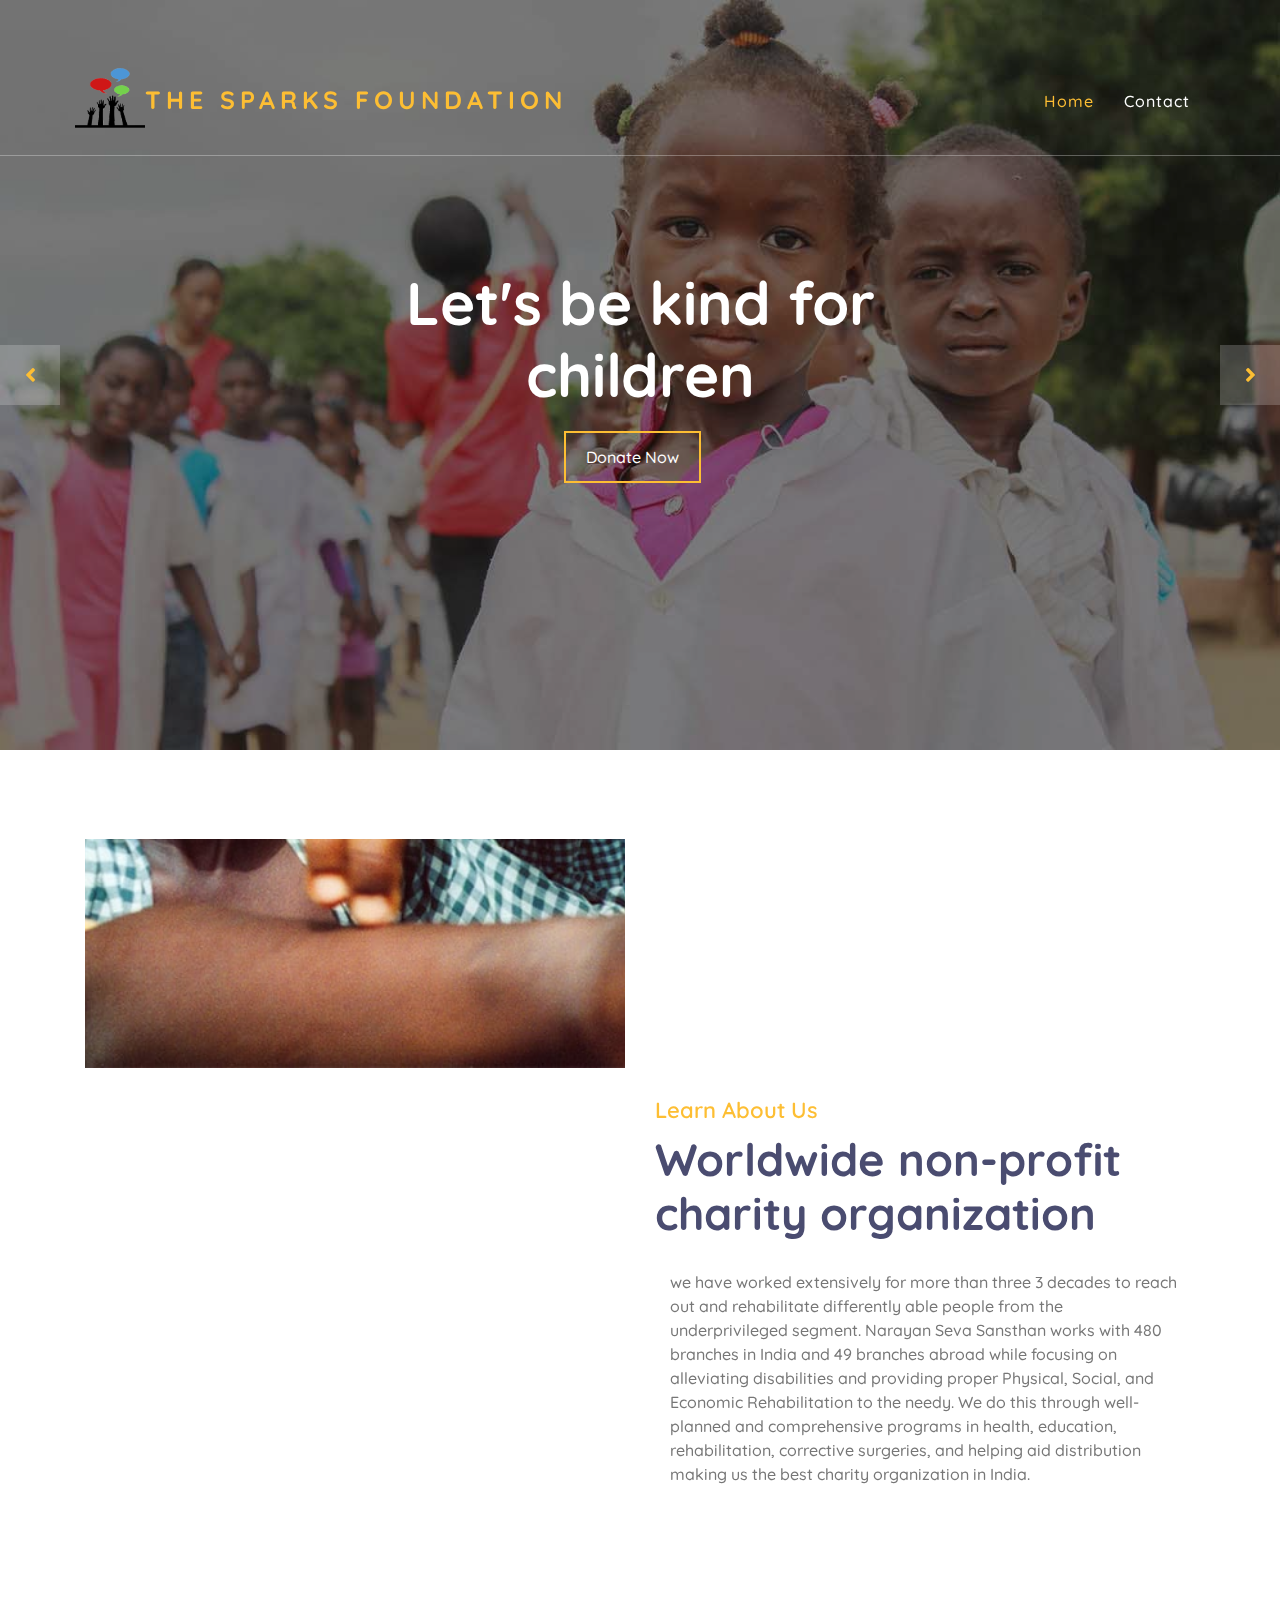
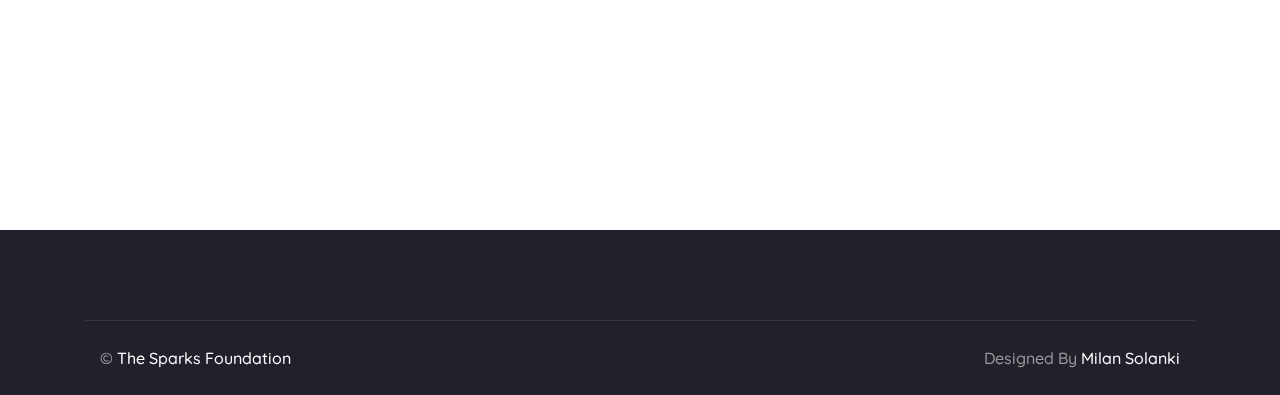
<file: sparks1/index.html>
<!DOCTYPE html>
<html lang="en">
    <head>
        <meta charset="utf-8">
        <title>The Sparks Foundation </title>
        <meta content="width=device-width, initial-scale=1.0" name="viewport">
        <meta content="Free Website Template" name="keywords">
        <meta content="Free Website Template" name="description">
        <link href="img/favicon.ico" rel="icon">
        <link href="https://fonts.googleapis.com/css2?family=Quicksand:wght@300;400;500;600;700&display=swap" rel="stylesheet">
        <link href="https://stackpath.bootstrapcdn.com/bootstrap/4.4.1/css/bootstrap.min.css" rel="stylesheet">
        <link href="https://cdnjs.cloudflare.com/ajax/libs/font-awesome/5.10.0/css/all.min.css" rel="stylesheet">
        <link href="lib/flaticon/font/flaticon.css" rel="stylesheet">
        <link href="lib/animate/animate.min.css" rel="stylesheet">
        <link href="lib/owlcarousel/assets/owl.carousel.min.css" rel="stylesheet">
        <link href="css/style.css" rel="stylesheet">
    </head>

    <body>
        <div class="navbar navbar-expand-lg bg-dark navbar-dark">
            <div class="container-fluid">
                <img src="img/download.png" alt="">
                <a href="index.html" class="navbar-brand">The Sparks Foundation</a>
                <button type="button" class="navbar-toggler" data-toggle="collapse" data-target="#navbarCollapse">
                    <span class="navbar-toggler-icon"></span>
                </button>

                <div class="collapse navbar-collapse justify-content-between" id="navbarCollapse">
                    <div class="navbar-nav ml-auto">
                        <a href="index.html" class="nav-item nav-link active">Home</a>
                        <a href="contact.html" class="nav-item nav-link">Contact</a>
                        
                            </div>
                        </div>
                    </div>
                </div>
            </div>
        </div>
        <div class="carousel">
            <div class="container-fluid">
                <div class="owl-carousel">
                    <div class="carousel-item">
                        <div class="carousel-img">
                            <img src="img/carousel-1.jpg" alt="Image">
                        </div>
                        <div class="carousel-text">
                            <h1>Let's be kind for children</h1>
                            <div class="carousel-btn">
                                <a class="btn btn-custom" href="donate.html">Donate Now</a>
                            </div>
                        </div>
                    </div>
                    <div class="carousel-item">
                        <div class="carousel-img">
                            <img src="img/carousel-2.jpg" alt="Image">
                        </div>
                        <div class="carousel-text">
                            <h1>Get Involved with helping hand</h1>
                            <div class="carousel-btn">
                                <a class="btn btn-custom" href="donate.html">Donate Now</a>
                            </div>
                        </div>
                    </div>
                    <div class="carousel-item">
                        <div class="carousel-img">
                            <img src="img/carousel-3.jpg" alt="Image">
                        </div>
                        <div class="carousel-text">
                            <h1>Bringing smiles to millions</h1>
                            <div class="carousel-btn">
                                <a class="btn btn-custom" href="donate.html">Donate Now</a>
                            </div>
                        </div>
                    </div>
                </div>
            </div>
        </div>
        <div class="about">
            <div class="container">
                <div class="row align-items-center">
                    <div class="col-lg-6">
                        <div class="about-img" data-parallax="scroll" data-image-src="img/about.jpg"></div>
                    </div>
                    <div class="col-lg-6">
                        <div class="section-header">
                            <p>Learn About Us</p>
                            <h2>Worldwide non-profit charity organization</h2>
                        </div>
                            <div class="tab-content">
                                <div id="tab-content-1" class="container tab-pane active">
                                    we have worked extensively for more than three 3 decades to reach out and rehabilitate differently able people from the underprivileged segment. Narayan Seva Sansthan works with 480 branches in India and 49 branches abroad while focusing on alleviating disabilities and providing proper Physical, Social, and Economic Rehabilitation to the needy. We do this through well-planned and comprehensive programs in health, education, rehabilitation, corrective surgeries, and helping aid distribution making us the best charity organization in India.
                                </div>
                                
                            </div>
                        </div>
                    </div>
                </div>
            </div>
        </div>
        <div class="footer">
            <div class="container">
                <div class="row">
                    <div class="container copyright">
                        <div class="row">
                            <div class="col-md-6">
                                <p>&copy; <a href="#">The Sparks Foundation</a></p>
                            </div>
                            <div class="col-md-6">
                                <p>Designed By <a href="https://htmlcodex.com">Milan Solanki</a></p>
                            </div>
                        </div>
                    </div>
                </div>
        
        <a href="#" class="back-to-top"><i class="fa fa-chevron-up"></i></a>
        
        <div id="loader" class="show">
            <div class="loader"></div>
        </div>
        <script src="https://code.jquery.com/jquery-3.4.1.min.js"></script>
        <script src="https://stackpath.bootstrapcdn.com/bootstrap/4.4.1/js/bootstrap.bundle.min.js"></script>
        <script src="lib/easing/easing.min.js"></script>
        <script src="lib/owlcarousel/owl.carousel.min.js"></script>
        <script src="lib/waypoints/waypoints.min.js"></script>
        <script src="lib/counterup/counterup.min.js"></script>
        <script src="lib/parallax/parallax.min.js"></script>
       <script src="mail/jqBootstrapValidation.min.js"></script>
        <script src="mail/contact.js"></script>
        <script src="js/main.js"></script>
    </body>
</html>
</file>
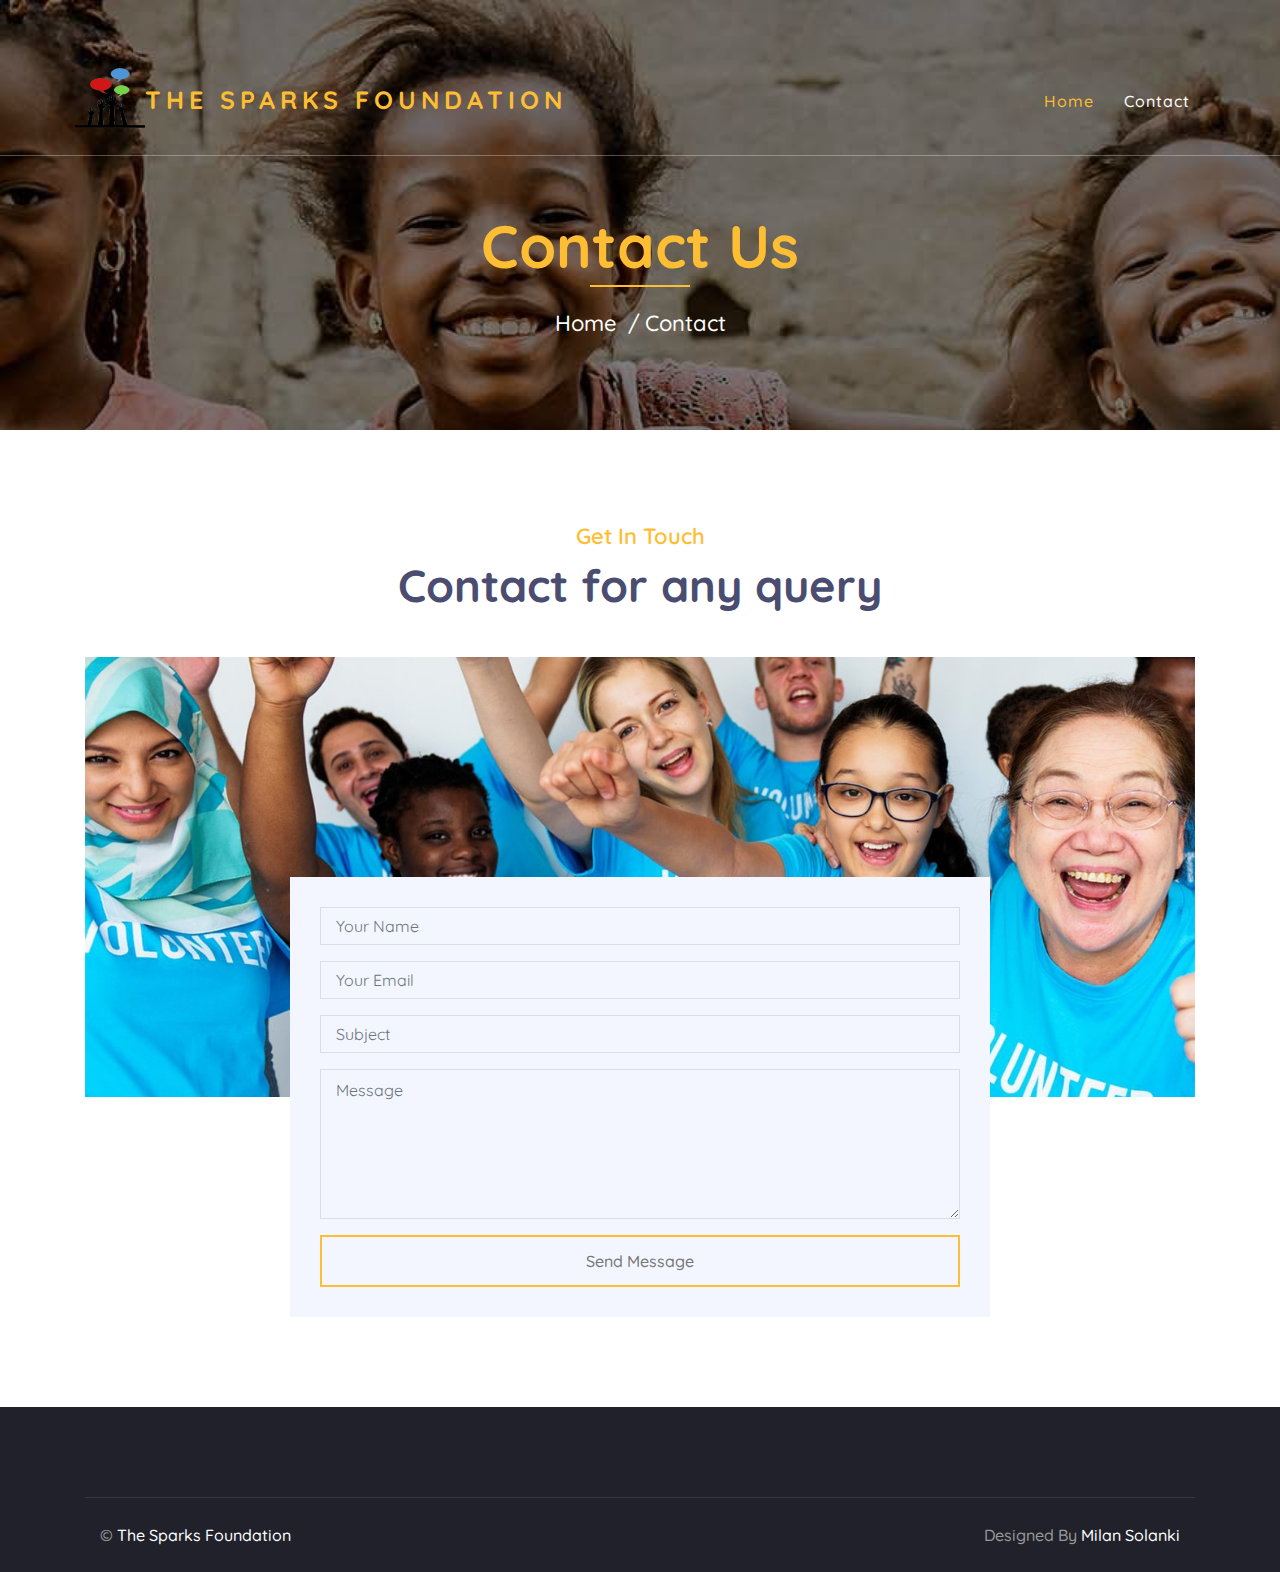
<file: sparks1/contact.html>
<!DOCTYPE html>
<html lang="en">
    <head>
        <meta charset="utf-8">
        <title>The Sparks Foundation </title>
        <meta content="width=device-width, initial-scale=1.0" name="viewport">
        <meta content="Free Website Template" name="keywords">
        <meta content="Free Website Template" name="description">
        <link href="img/favicon.ico" rel="icon">
        <link href="https://fonts.googleapis.com/css2?family=Quicksand:wght@300;400;500;600;700&display=swap" rel="stylesheet">
        <link href="https://stackpath.bootstrapcdn.com/bootstrap/4.4.1/css/bootstrap.min.css" rel="stylesheet">
        <link href="https://cdnjs.cloudflare.com/ajax/libs/font-awesome/5.10.0/css/all.min.css" rel="stylesheet">
        <link href="lib/flaticon/font/flaticon.css" rel="stylesheet">
        <link href="lib/animate/animate.min.css" rel="stylesheet">
        <link href="lib/owlcarousel/assets/owl.carousel.min.css" rel="stylesheet">
        <link href="css/style.css" rel="stylesheet">
    </head>
    <body>
        <div class="navbar navbar-expand-lg bg-dark navbar-dark">
            <div class="container-fluid">
                <img src="img/download.png" alt="">
                <a href="index.html" class="navbar-brand">The Sparks Foundation</a>
                <button type="button" class="navbar-toggler" data-toggle="collapse" data-target="#navbarCollapse">
                    <span class="navbar-toggler-icon"></span>
                </button>
                <div class="collapse navbar-collapse justify-content-between" id="navbarCollapse">
                    <div class="navbar-nav ml-auto">
                        <a href="index.html" class="nav-item nav-link active">Home</a>
                        <a href="contact.html" class="nav-item nav-link">Contact</a>
                        
                            </div>
                        </div>
                    </div>
                </div>
            </div>
        </div>
        <div class="page-header">
            <div class="container">
                <div class="row">
                    <div class="col-12">
                        <h2>Contact Us</h2>
                    </div>
                    <div class="col-12">
                        <a href="">Home</a>
                        <a href="">Contact</a>
                    </div>
                </div>
            </div>
        </div>
        <div class="contact">
            <div class="container">
                <div class="section-header text-center">
                    <p>Get In Touch</p>
                    <h2>Contact for any query</h2>
                </div>
                <div class="contact-img">
                    <img src="img/contact.jpg" alt="Image">
                </div>
                <div class="contact-form">
                        <div id="success"></div>
                        <form name="sentMessage" id="contactForm" novalidate="novalidate">
                            <div class="control-group">
                                <input type="text" class="form-control" id="name" placeholder="Your Name" required="required" data-validation-required-message="Please enter your name" />
                                <p class="help-block text-danger"></p>
                            </div>
                            <div class="control-group">
                                <input type="email" class="form-control" id="email" placeholder="Your Email" required="required" data-validation-required-message="Please enter your email" />
                                <p class="help-block text-danger"></p>
                            </div>
                            <div class="control-group">
                                <input type="text" class="form-control" id="subject" placeholder="Subject" required="required" data-validation-required-message="Please enter a subject" />
                                <p class="help-block text-danger"></p>
                            </div>
                            <div class="control-group">
                                <textarea class="form-control" id="message" placeholder="Message" required="required" data-validation-required-message="Please enter your message"></textarea>
                                <p class="help-block text-danger"></p>
                            </div>
                            <div>
                                <button class="btn btn-custom" type="submit" id="sendMessageButton">Send Message</button>
                            </div>
                        </form>
                    </div>
            </div>
        </div>
        <div class="footer">
            <div class="container">
                <div class="row">
                    <div class="container copyright">
                        <div class="row">
                            <div class="col-md-6">
                                <p>&copy; <a href="#">The Sparks Foundation</a></p>
                            </div>
                            <div class="col-md-6">
                                <p>Designed By <a href="https://htmlcodex.com">Milan Solanki</a></p>
                            </div>
                        </div>
                    </div>
                </div>
        <a href="#" class="back-to-top"><i class="fa fa-chevron-up"></i></a>
        <div id="loader" class="show">
            <div class="loader"></div>
        </div>
        <script src="https://code.jquery.com/jquery-3.4.1.min.js"></script>
        <script src="https://stackpath.bootstrapcdn.com/bootstrap/4.4.1/js/bootstrap.bundle.min.js"></script>
        <script src="lib/easing/easing.min.js"></script>
        <script src="lib/owlcarousel/owl.carousel.min.js"></script>
        <script src="lib/waypoints/waypoints.min.js"></script>
        <script src="lib/counterup/counterup.min.js"></script>
        <script src="lib/parallax/parallax.min.js"></script>
        <script src="mail/jqBootstrapValidation.min.js"></script>
        <script src="mail/contact.js"></script>
        <script src="js/main.js"></script>
    </body>
</html>
</file>
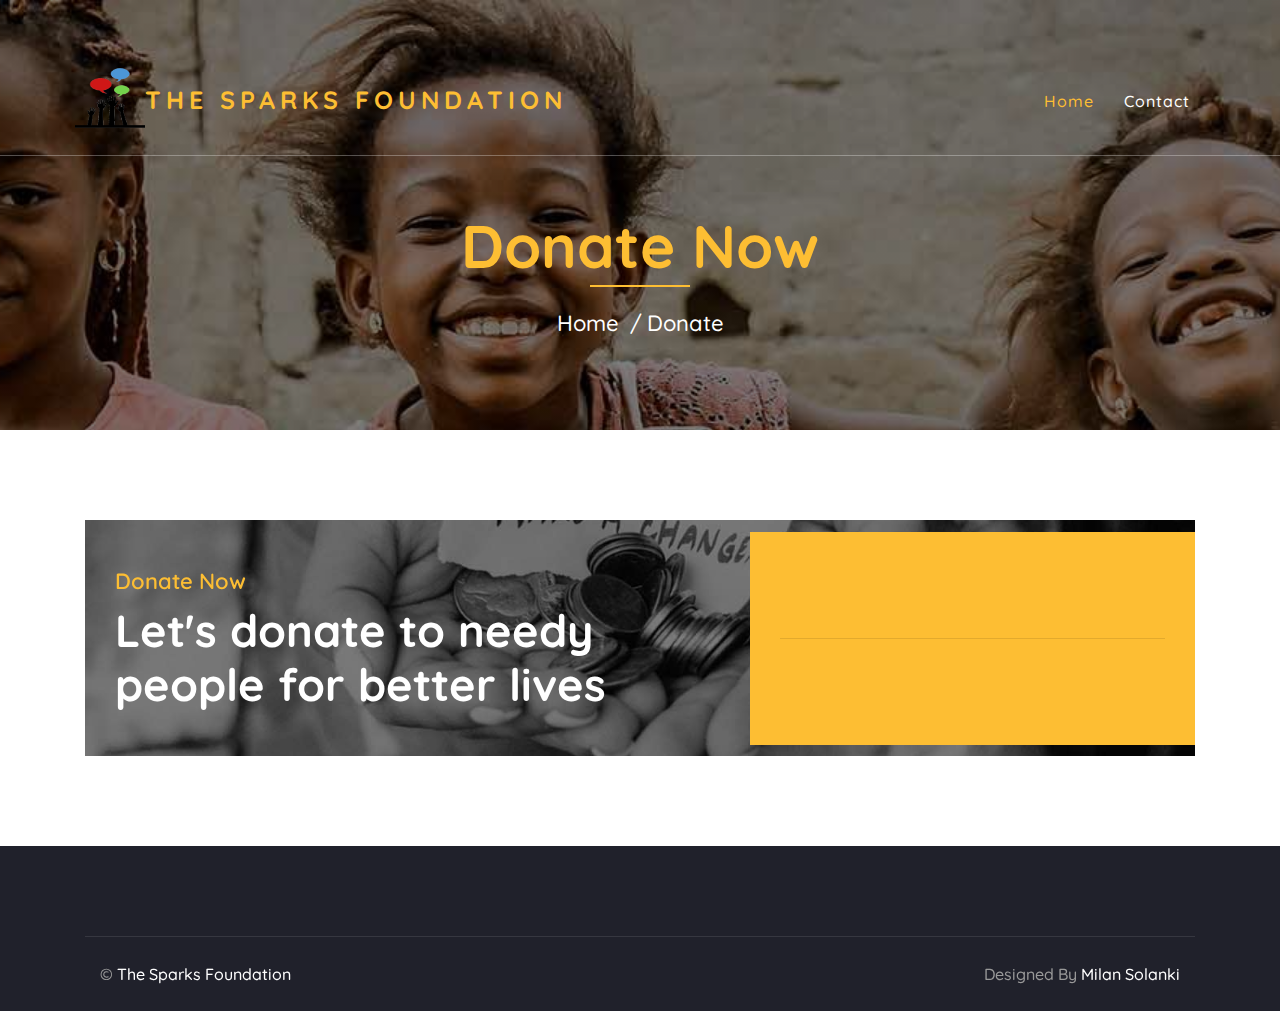
<file: sparks1/donate.html>
<!DOCTYPE html>
<html lang="en">
    <head>
        <meta charset="utf-8">
        <title>The Sparks Foundation </title>
        <meta content="width=device-width, initial-scale=1.0" name="viewport">
        <meta content="Free Website Template" name="keywords">
        <meta content="Free Website Template" name="description">
        <link href="img/favicon.ico" rel="icon">
        <link href="https://fonts.googleapis.com/css2?family=Quicksand:wght@300;400;500;600;700&display=swap" rel="stylesheet">
        <link href="https://stackpath.bootstrapcdn.com/bootstrap/4.4.1/css/bootstrap.min.css" rel="stylesheet">
        <link href="https://cdnjs.cloudflare.com/ajax/libs/font-awesome/5.10.0/css/all.min.css" rel="stylesheet">
        <link href="lib/flaticon/font/flaticon.css" rel="stylesheet">
        <link href="lib/animate/animate.min.css" rel="stylesheet">
        <link href="lib/owlcarousel/assets/owl.carousel.min.css" rel="stylesheet">
        <link href="css/style.css" rel="stylesheet">
    </head>

    <body>
        <div class="navbar navbar-expand-lg bg-dark navbar-dark">
            <div class="container-fluid">
                <img src="img/download.png" alt="">
                <a href="index.html" class="navbar-brand">The Sparks Foundation</a>
                <button type="button" class="navbar-toggler" data-toggle="collapse" data-target="#navbarCollapse">
                    <span class="navbar-toggler-icon"></span>
                </button>
                <div class="collapse navbar-collapse justify-content-between" id="navbarCollapse">
                    <div class="navbar-nav ml-auto">
                        <a href="index.html" class="nav-item nav-link active">Home</a>
                        <a href="contact.html" class="nav-item nav-link">Contact</a>
                            </div>
                        </div>
                    </div>
                </div>
            </div>
        </div>
        <div class="page-header">
            <div class="container">
                <div class="row">
                    <div class="col-12">
                        <h2>Donate Now</h2>
                    </div>
                    <div class="col-12">
                        <a href="">Home</a>
                        <a href="">Donate</a>
                    </div>
                </div>
            </div>
        </div>
        <div class="container">
            <div class="donate" data-parallax="scroll" data-image-src="img/donate.jpg">
                <div class="row align-items-center">
                    <div class="col-lg-7">
                        <div class="donate-content">
                            <div class="section-header">
                                <p>Donate Now</p>
                                <h2>Let's donate to needy people for better lives</h2>
                            </div>
                        </div>
                    </div>
                    <div class="col-lg-5">
                        <div class="donate-form">
                            <form>
                                <form><script src="https://checkout.razorpay.com/v1/payment-button.js" data-payment_button_id="pl_J9o2ubUJVkcxeI" async> </script> </form>        <hr />
                            </form>
                        </div>
                    </div>
                </div>
            </div>
        </div>
        <div class="footer">
            <div class="container">
                <div class="row">
                    <div class="container copyright">
                        <div class="row">
                            <div class="col-md-6">
                                <p>&copy; <a href="#">The Sparks Foundation</a></p>
                            </div>
                            <div class="col-md-6">
                                <p>Designed By <a href="https://htmlcodex.com">Milan Solanki</a></p>
                            </div>
                        </div>
                    </div>
                </div>
        <a href="#" class="back-to-top"><i class="fa fa-chevron-up"></i></a>
        <div id="loader" class="show">
            <div class="loader"></div>
        </div>
        <script src="https://code.jquery.com/jquery-3.4.1.min.js"></script>
        <script src="https://stackpath.bootstrapcdn.com/bootstrap/4.4.1/js/bootstrap.bundle.min.js"></script>
        <script src="lib/easing/easing.min.js"></script>
        <script src="lib/owlcarousel/owl.carousel.min.js"></script>
        <script src="lib/waypoints/waypoints.min.js"></script>
        <script src="lib/counterup/counterup.min.js"></script>
        <script src="lib/parallax/parallax.min.js"></script>
        <script src="mail/jqBootstrapValidation.min.js"></script>
        <script src="mail/contact.js"></script>
        <script src="js/main.js"></script>
    </body>
</html>
</file>
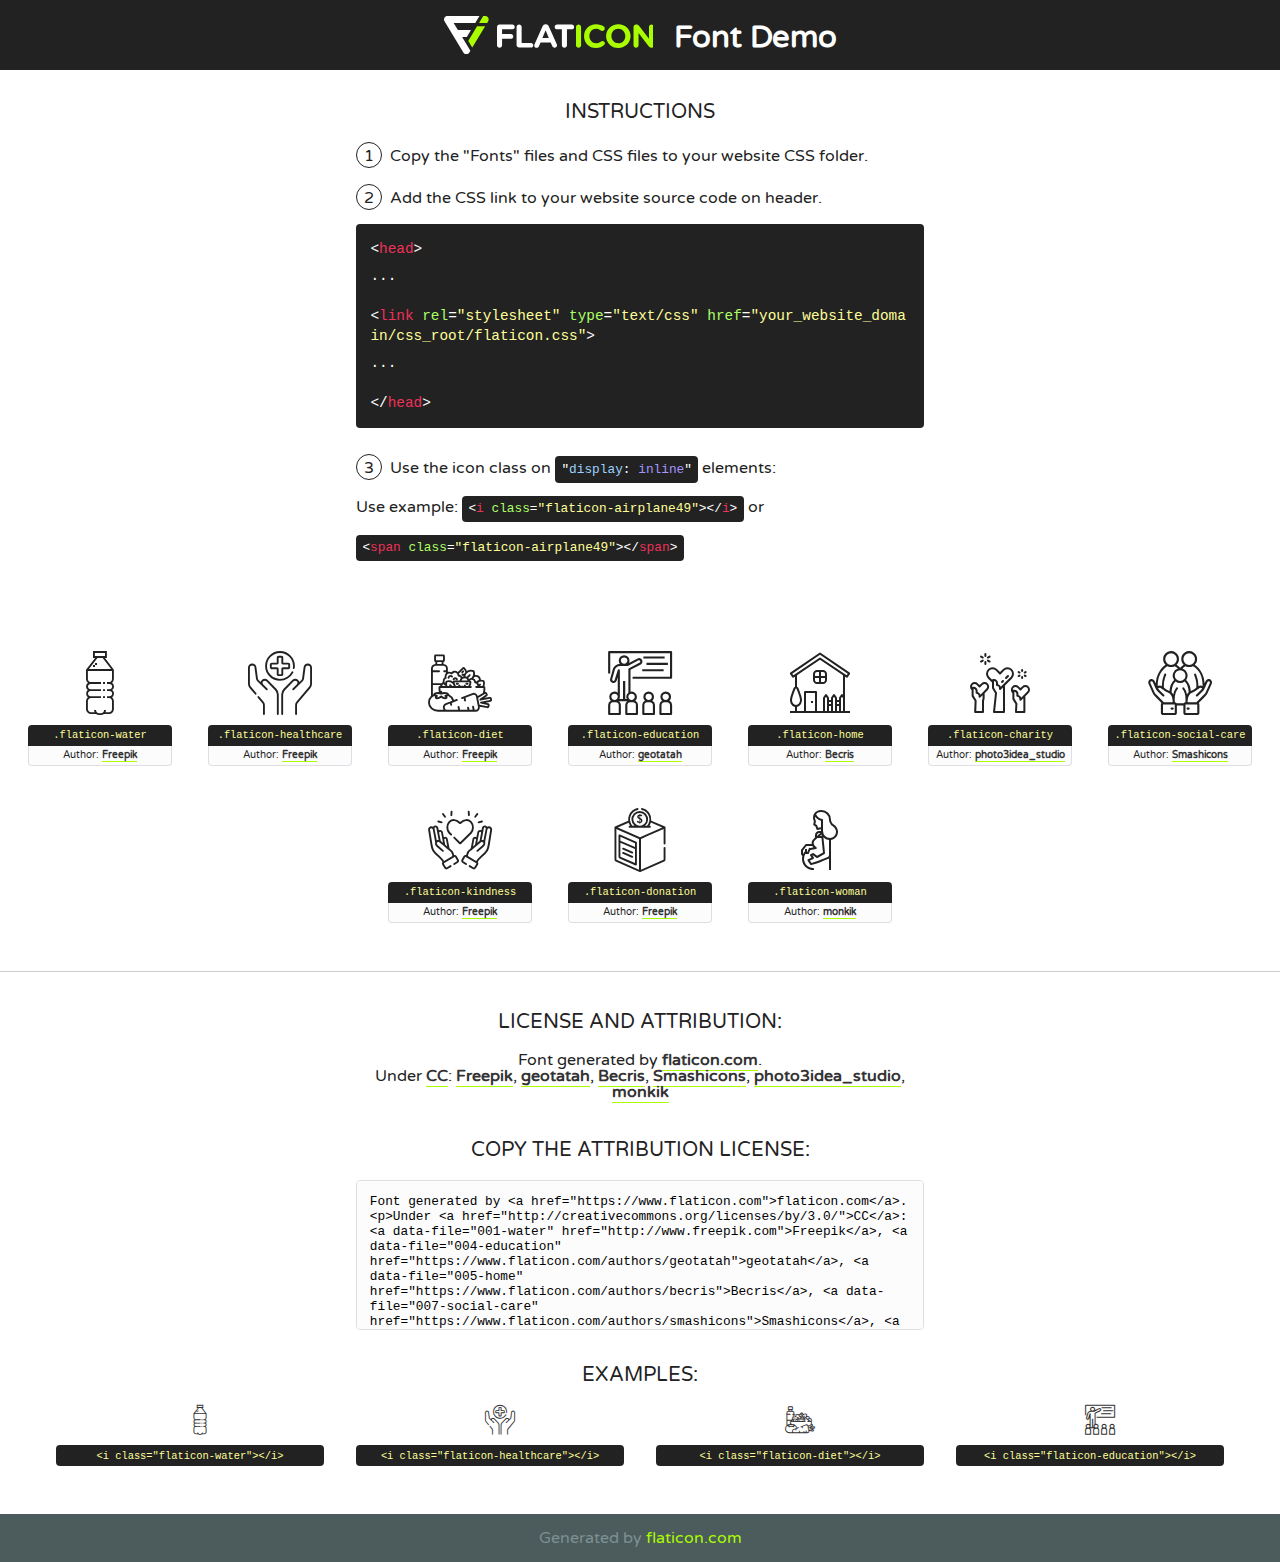
<file: sparks1/lib/flaticon/font/flaticon.html>
<!DOCTYPE html>
<!--
  Flaticon icon font: Flaticon
  Creation date: 30/09/2020 10:47
-->
<html>
<!DOCTYPE html>
<html>

<head>
    <title>Flaticon WebFont</title>
    <link href="http://fonts.googleapis.com/css?family=Varela+Round" rel="stylesheet" type="text/css" />
    <link rel="stylesheet" type="text/css" href="flaticon.css">
    <meta charset="UTF-8">
    <style>
    html, body, div, span, applet, object, iframe,
    h1, h2, h3, h4, h5, h6, p, blockquote, pre,
    a, abbr, acronym, address, big, cite, code,
    del, dfn, em, img, ins, kbd, q, s, samp,
    small, strike, strong, sub, sup, tt, var,
    b, u, i, center,
    dl, dt, dd, ol, ul, li,
    fieldset, form, label, legend,
    table, caption, tbody, tfoot, thead, tr, th, td,
    article, aside, canvas, details, embed, 
    figure, figcaption, footer, header, hgroup, 
    menu, nav, output, ruby, section, summary,
    time, mark, audio, video {
        margin: 0;
        padding: 0;
        border: 0;
        font-size: 100%;
        font: inherit;
        vertical-align: baseline;
    }
    /* HTML5 display-role reset for older browsers */
    article, aside, details, figcaption, figure, 
    footer, header, hgroup, menu, nav, section {
        display: block;
    }
    body {
        line-height: 1;
    }
    ol, ul {
        list-style: none;
    }
    blockquote, q {
        quotes: none;
    }
    blockquote:before, blockquote:after,
    q:before, q:after {
        content: '';
        content: none;
    }
    table {
        border-collapse: collapse;
        border-spacing: 0;
    }
    body {
        font-family: 'Varela Round', Helvetica, Arial, sans-serif;
        font-size: 16px;
        color: #222;
    }
    a {
        color: #333;
        border-bottom: 1px solid #a9fd00;
        font-weight: bold;
        text-decoration: none;
    }
    * {
        -moz-box-sizing: border-box;
        -webkit-box-sizing: border-box;
        box-sizing: border-box;
        margin: 0;
        padding: 0;
    }
    [class^="flaticon-"]:before, [class*=" flaticon-"]:before, [class^="flaticon-"]:after, [class*=" flaticon-"]:after {
        font-family: Flaticon;
        font-size: 30px;
        font-style: normal;
        margin-left: 20px;
        color: #333;
    }
    .wrapper {
        max-width: 600px;
        margin: auto;
        padding: 0 1em;
    }
    .title {
        font-size: 1.25em;
        text-align: center;
        margin-bottom: 1em;
        text-transform: uppercase;
    }
    header {
        text-align: center;
        background-color: #222;
        color: #fff;
        padding: 1em;
    }
    header .logo {
        width: 210px;
        height: 38px;
        display: inline-block;
        vertical-align: middle;
        margin-right: 1em;
        border: none;
    }
    header strong {
        font-size: 1.95em;
        font-weight: bold;
        vertical-align: middle;
        margin-top: 5px;
        display: inline-block;
    }
    .demo {
        margin: 2em auto;
        line-height: 1.25em;
    }
    .demo ul li {
        margin-bottom: 1em;
    }
    .demo ul li .num {
        color: #222;
        border-radius: 20px;
        display: inline-block;
        width: 26px;
        padding: 3px;
        height: 26px;
        text-align: center;
        margin-right: 0.5em;
        border: 1px solid #222;
    }
    .demo ul li code {
        background-color: #222;
        border-radius: 4px;
        padding: 0.25em 0.5em;
        display: inline-block;
        color: #fff;
        font-family: Consolas,Monaco,Lucida Console,Liberation Mono,DejaVu Sans Mono,Bitstream Vera Sans Mono,Courier New, monospace;
        font-weight: lighter;
        margin-top: 1em;
        font-size: 0.8em;
        word-break: break-all;
    }
    .demo ul li code.big {
        padding: 1em;
        font-size: 0.9em;
    }
    .demo ul li code .red {
        color: #EF3159;
    }
    .demo ul li code .green {
        color: #ACFF65;
    }
    .demo ul li code .yellow {
        color: #FFFF99;
    }
    .demo ul li code .blue {
        color: #99D3FF;
    }
    .demo ul li code .purple {
        color: #A295FF;
    }
    .demo ul li code .dots {
        margin-top: 0.5em;
        display: block;
    }
    #glyphs {
        border-bottom: 1px solid #ccc;
        padding: 2em 0;
        text-align: center;
    }
    .glyph {
        display: inline-block;
        width: 9em;
        margin: 1em;
        text-align: center;
        vertical-align: top;
        background: #FFF;
    }
    .glyph .glyph-icon {
        padding: 10px;
        display: block;
        font-family:"Flaticon";
        font-size: 64px;
        line-height: 1;
    }
    .glyph .glyph-icon:before {
        font-size: 64px;
        color: #222;
        margin-left: 0;
    }
    .class-name {
        font-size: 0.65em;
        background-color: #222;
        color: #fff;
        border-radius: 4px 4px 0 0;
        padding: 0.5em;
        color: #FFFF99;
        font-family: Consolas,Monaco,Lucida Console,Liberation Mono,DejaVu Sans Mono,Bitstream Vera Sans Mono,Courier New, monospace;
    }
    .author-name {
        font-size: 0.6em;
        background-color: #fcfcfd;
        border: 1px solid #DEDEE4;
        border-top: 0;
        border-radius: 0 0 4px 4px;
        padding: 0.5em;
    }
    .class-name:last-child {
        font-size: 10px;
        color:#888;
    }
    .class-name:last-child a {
        font-size: 10px;
        color:#555;
    }
    .class-name:last-child a:hover {
        color:#a9fd00;
    }
    .glyph > input {
        display: block;
        width: 100px;
        margin: 5px auto;
        text-align: center;
        font-size: 12px;
        cursor: text;
    }
    .glyph > input.icon-input {
        font-family:"Flaticon";
        font-size: 16px;
        margin-bottom: 10px;
    }
    .attribution .title {
        margin-top: 2em;
    }
    .attribution textarea {
        background-color: #fcfcfd;
        padding: 1em;
        border: none;
        box-shadow: none;
        border: 1px solid #DEDEE4;
        border-radius: 4px;
        resize: none;
        width: 100%;
        height: 150px;
        font-size: 0.8em;
        font-family: Consolas,Monaco,Lucida Console,Liberation Mono,DejaVu Sans Mono,Bitstream Vera Sans Mono,Courier New, monospace;
        -webkit-appearance: none;
    }
    .iconsuse {
        margin: 2em auto;
        text-align: center;
        max-width: 1200px;
    }
    .iconsuse:after {
        content: '';
        display: table;
        clear: both;
    }
    .iconsuse .image {
        float: left;
        width: 25%;
        padding: 0 1em;
    }
    .iconsuse .image p {
        margin-bottom: 1em;
    }
    .iconsuse .image span {
        display: block;
        font-size: 0.65em;
        background-color: #222;
        color: #fff;
        border-radius: 4px;
        padding: 0.5em;
        color: #FFFF99;
        margin-top: 1em;
        font-family: Consolas,Monaco,Lucida Console,Liberation Mono,DejaVu Sans Mono,Bitstream Vera Sans Mono,Courier New, monospace;
    }
    #footer {
        text-align: center;
        background-color: #4C5B5C;
        color: #7c9192;
        padding: 1em;
    }
    #footer a {
        border: none;
        color: #a9fd00;
        font-weight: normal;
    }
    @media (max-width: 960px) {
        .iconsuse .image {
            width: 50%;
        }
    }
    @media (max-width: 560px) {
        .iconsuse .image {
            width: 100%;
        }
    }
    </style>
</head>

<body class="characters-off">

    <header>
        <a href="https://www.flaticon.com" target="_blank" class="logo">
            <svg version="1.1" xmlns="http://www.w3.org/2000/svg" xmlns:xlink="http://www.w3.org/1999/xlink" xmlns:a="http://ns.adobe.com/AdobeSVGViewerExtensions/3.0/" viewBox="0 0 560.875 102.036" enable-background="new 0 0 560.875 102.036" xml:space="preserve">
                <defs>
                </defs>
                <g>
                    <g class="letters">
                        <path fill="#ffffff" d="M141.596,29.675c0-3.777,2.985-6.767,6.764-6.767h34.438c3.426,0,6.15,2.728,6.15,6.15
                        c0,3.43-2.724,6.149-6.15,6.149h-27.674v13.091h23.719c3.429,0,6.151,2.724,6.151,6.15c0,3.43-2.723,6.149-6.151,6.149h-23.719
                        v17.574c0,3.773-2.986,6.761-6.764,6.761c-3.779,0-6.764-2.989-6.764-6.761V29.675z"></path>
                        <path fill="#ffffff" d="M193.844,29.149c0-3.781,2.985-6.767,6.764-6.767c3.776,0,6.763,2.985,6.763,6.767v42.957h25.039
                        c3.426,0,6.149,2.726,6.149,6.153c0,3.425-2.723,6.15-6.149,6.15h-31.802c-3.779,0-6.764-2.986-6.764-6.768V29.149z"></path>
                        <path fill="#ffffff" d="M241.891,75.71l21.438-48.407c1.492-3.341,4.215-5.357,7.906-5.357h0.792
                        c3.686,0,6.323,2.017,7.815,5.357l21.439,48.407c0.436,0.967,0.701,1.845,0.701,2.723c0,3.602-2.809,6.501-6.414,6.501
                        c-3.161,0-5.269-1.845-6.499-4.655l-4.132-9.661h-27.059l-4.301,10.102c-1.144,2.631-3.426,4.214-6.237,4.214
                        c-3.517,0-6.24-2.81-6.24-6.325C241.1,77.64,241.451,76.677,241.891,75.71z M279.932,58.666l-8.521-20.297l-8.526,20.297H279.932
                        z"></path>
                        <path fill="#ffffff" d="M314.864,35.387H301.86c-3.429,0-6.239-2.813-6.239-6.238c0-3.429,2.811-6.24,6.239-6.24h39.533
                        c3.426,0,6.237,2.811,6.237,6.24c0,3.425-2.811,6.238-6.237,6.238h-13.001v42.785c0,3.773-2.99,6.761-6.764,6.761
                        c-3.779,0-6.764-2.989-6.764-6.761V35.387z"></path>
                        <path fill="#A9FD00" d="M352.615,29.149c0-3.781,2.985-6.767,6.767-6.767c3.774,0,6.761,2.985,6.761,6.767v49.024
                        c0,3.773-2.987,6.761-6.761,6.761c-3.781,0-6.767-2.989-6.767-6.761V29.149z"></path>
                        <path fill="#A9FD00" d="M374.132,53.836v-0.179c0-17.481,13.178-31.801,32.065-31.801c9.22,0,15.459,2.458,20.557,6.238
                        c1.402,1.054,2.637,2.985,2.637,5.357c0,3.692-2.985,6.59-6.681,6.59c-1.845,0-3.071-0.702-4.044-1.319
                        c-3.776-2.813-7.729-4.393-12.562-4.393c-10.364,0-17.831,8.611-17.831,19.154v0.173c0,10.542,7.291,19.329,17.831,19.329
                        c5.715,0,9.492-1.756,13.359-4.834c1.049-0.874,2.458-1.491,4.039-1.491c3.429,0,6.325,2.813,6.325,6.236
                        c0,2.106-1.056,3.78-2.282,4.834c-5.539,4.834-12.036,7.733-21.878,7.733C387.572,85.464,374.132,71.493,374.132,53.836z"></path>
                        <path fill="#A9FD00" d="M433.009,53.836v-0.179c0-17.481,13.79-31.801,32.766-31.801c18.981,0,32.592,14.143,32.592,31.628v0.173
                        c0,17.483-13.785,31.807-32.769,31.807C446.625,85.464,433.009,71.32,433.009,53.836z M484.224,53.836v-0.179
                        c0-10.539-7.725-19.326-18.626-19.326c-10.893,0-18.449,8.611-18.449,19.154v0.173c0,10.542,7.73,19.329,18.626,19.329
                        C476.676,72.986,484.224,64.378,484.224,53.836z"></path>
                        <path fill="#A9FD00" d="M506.233,29.321c0-3.774,2.99-6.763,6.767-6.763h1.401c3.252,0,5.183,1.583,7.029,3.953l26.093,34.265
                        V29.059c0-3.692,2.99-6.677,6.681-6.677c3.683,0,6.671,2.985,6.671,6.677v48.934c0,3.78-2.987,6.765-6.764,6.765h-0.436
                        c-3.257,0-5.188-1.581-7.034-3.953l-27.056-35.492v32.944c0,3.687-2.985,6.676-6.678,6.676c-3.683,0-6.673-2.989-6.673-6.676
                        V29.321z"></path>
                    </g>
                    <g class="insignia">
                        <path fill="#ffffff" d="M48.372,56.137h12.517l11.156-18.537H37.186L25.688,18.539h57.825L94.668,0H9.271
                        C5.925,0,2.842,1.801,1.198,4.716c-1.644,2.907-1.593,6.482,0.134,9.343l50.38,83.501c1.678,2.781,4.689,4.476,7.938,4.476
                        c3.246,0,6.257-1.695,7.935-4.476l2.898-4.804L48.372,56.137z"></path>
                        <g class="i">
                            <path fill="#A9FD00" d="M93.575,18.539h0.031v0.004l21.652,0.004l2.705-4.488c1.727-2.861,1.778-6.436,0.133-9.343
                            C116.454,1.801,113.371,0,110.026,0h-5.294L93.575,18.539z"></path>
                            <polygon fill="#A9FD00" points="88.291,27.356 64.725,66.486 75.519,84.404 109.942,27.356"></polygon>
                        </g>
                    </g>
                </g>
            </svg>
        </a>
        <strong>Font Demo</strong>
    </header>


    <section class="demo wrapper">

        <p class="title">Instructions</p>

        <ul>
            <li>
                <span class="num">1</span>Copy the "Fonts" files and CSS files to your website CSS folder.
            </li>
            <li>
                <span class="num">2</span>Add the CSS link to your website source code on header.
                <code class="big">
                    &lt;<span class="red">head</span>&gt;
                    <br/><span class="dots">...</span>
                    <br/>&lt;<span class="red">link</span> <span class="green">rel</span>=<span class="yellow">"stylesheet"</span> <span class="green">type</span>=<span class="yellow">"text/css"</span> <span class="green">href</span>=<span class="yellow">"your_website_domain/css_root/flaticon.css"</span>&gt;
                    <br/><span class="dots">...</span>
                    <br/>&lt;/<span class="red">head</span>&gt;
                </code>
            </li>

            <li>
                <p>
                    <span class="num">3</span>Use the icon class on <code>"<span class="blue">display</span>:<span class="purple"> inline</span>"</code> elements:
                    <br />
                    Use example: <code>&lt;<span class="red">i</span> <span class="green">class</span>=<span class="yellow">&quot;flaticon-airplane49&quot;</span>&gt;&lt;/<span class="red">i</span>&gt;</code> or <code>&lt;<span class="red">span</span> <span class="green">class</span>=<span class="yellow">&quot;flaticon-airplane49&quot;</span>&gt;&lt;/<span class="red">span</span>&gt;</code>
            </li>
        </ul>

    </section>




   <section id="glyphs">          
    
      
        <div class="glyph"><div class="glyph-icon flaticon-water"></div>
            <div class="class-name">.flaticon-water</div>
            <div class="author-name">Author: <a data-file="001-water" href="http://www.freepik.com">Freepik</a> </div> 
        </div>        
        
        <div class="glyph"><div class="glyph-icon flaticon-healthcare"></div>
            <div class="class-name">.flaticon-healthcare</div>
            <div class="author-name">Author: <a data-file="002-healthcare" href="http://www.freepik.com">Freepik</a> </div> 
        </div>        
        
        <div class="glyph"><div class="glyph-icon flaticon-diet"></div>
            <div class="class-name">.flaticon-diet</div>
            <div class="author-name">Author: <a data-file="003-diet" href="http://www.freepik.com">Freepik</a> </div> 
        </div>        
        
        <div class="glyph"><div class="glyph-icon flaticon-education"></div>
            <div class="class-name">.flaticon-education</div>
            <div class="author-name">Author: <a data-file="004-education" href="https://www.flaticon.com/authors/geotatah">geotatah</a> </div> 
        </div>        
        
        <div class="glyph"><div class="glyph-icon flaticon-home"></div>
            <div class="class-name">.flaticon-home</div>
            <div class="author-name">Author: <a data-file="005-home" href="https://www.flaticon.com/authors/becris">Becris</a> </div> 
        </div>        
        
        <div class="glyph"><div class="glyph-icon flaticon-charity"></div>
            <div class="class-name">.flaticon-charity</div>
            <div class="author-name">Author: <a data-file="006-charity" href="https://www.flaticon.com/authors/photo3idea-studio">photo3idea_studio</a> </div> 
        </div>        
        
        <div class="glyph"><div class="glyph-icon flaticon-social-care"></div>
            <div class="class-name">.flaticon-social-care</div>
            <div class="author-name">Author: <a data-file="007-social-care" href="https://www.flaticon.com/authors/smashicons">Smashicons</a> </div> 
        </div>        
        
        <div class="glyph"><div class="glyph-icon flaticon-kindness"></div>
            <div class="class-name">.flaticon-kindness</div>
            <div class="author-name">Author: <a data-file="008-kindness" href="http://www.freepik.com">Freepik</a> </div> 
        </div>        
        
        <div class="glyph"><div class="glyph-icon flaticon-donation"></div>
            <div class="class-name">.flaticon-donation</div>
            <div class="author-name">Author: <a data-file="009-donation" href="http://www.freepik.com">Freepik</a> </div> 
        </div>        
        
        <div class="glyph"><div class="glyph-icon flaticon-woman"></div>
            <div class="class-name">.flaticon-woman</div>
            <div class="author-name">Author: <a data-file="010-woman" href="https://www.flaticon.com/authors/monkik">monkik</a> </div> 
        </div>        
        

    </section>



    <section class="attribution wrapper"   style="text-align:center;">

      <div class="title">License and attribution:</div><div class="attrDiv">Font generated by <a href="https://www.flaticon.com">flaticon.com</a>. <div><p>Under <a href="http://creativecommons.org/licenses/by/3.0/">CC</a>: <a data-file="001-water" href="http://www.freepik.com">Freepik</a>, <a data-file="004-education" href="https://www.flaticon.com/authors/geotatah">geotatah</a>, <a data-file="005-home" href="https://www.flaticon.com/authors/becris">Becris</a>, <a data-file="007-social-care" href="https://www.flaticon.com/authors/smashicons">Smashicons</a>, <a data-file="006-charity" href="https://www.flaticon.com/authors/photo3idea-studio">photo3idea_studio</a>, <a data-file="010-woman" href="https://www.flaticon.com/authors/monkik">monkik</a></p>  </div>
      </div>
      <div class="title">Copy the Attribution License:</div>

    <textarea onclick="this.focus();this.select();">Font generated by &lt;a href=&quot;https://www.flaticon.com&quot;&gt;flaticon.com&lt;/a&gt;. <p>Under <a href="http://creativecommons.org/licenses/by/3.0/">CC</a>: <a data-file="001-water" href="http://www.freepik.com">Freepik</a>, <a data-file="004-education" href="https://www.flaticon.com/authors/geotatah">geotatah</a>, <a data-file="005-home" href="https://www.flaticon.com/authors/becris">Becris</a>, <a data-file="007-social-care" href="https://www.flaticon.com/authors/smashicons">Smashicons</a>, <a data-file="006-charity" href="https://www.flaticon.com/authors/photo3idea-studio">photo3idea_studio</a>, <a data-file="010-woman" href="https://www.flaticon.com/authors/monkik">monkik</a></p>  
     </textarea>

    </section>

    <section class="iconsuse">

          <div class="title">Examples:</div>            
             
            <div class="image">
                <p>
                    <i class="glyph-icon flaticon-water"></i> 
                    <span>&lt;i class=&quot;flaticon-water&quot;&gt;&lt;/i&gt;</span>
                </p>
            </div>
            
            <div class="image">
                <p>
                    <i class="glyph-icon flaticon-healthcare"></i> 
                    <span>&lt;i class=&quot;flaticon-healthcare&quot;&gt;&lt;/i&gt;</span>
                </p>
            </div>
            
            <div class="image">
                <p>
                    <i class="glyph-icon flaticon-diet"></i> 
                    <span>&lt;i class=&quot;flaticon-diet&quot;&gt;&lt;/i&gt;</span>
                </p>
            </div>
            
            <div class="image">
                <p>
                    <i class="glyph-icon flaticon-education"></i> 
                    <span>&lt;i class=&quot;flaticon-education&quot;&gt;&lt;/i&gt;</span>
                </p>
            </div>
                       
        </div>
                            
    </section>

<div id="footer">
    <div>Generated by <a href="https://www.flaticon.com">flaticon.com</a>
    </div>
</div>



</body>
</html>
</file>
<file: sparks1/lib/flaticon/font/flaticon.css>
/*
  	Flaticon icon font: Flaticon
  	Creation date: 30/09/2020 10:47
  	*/

@font-face {
  font-family: "Flaticon";
  src: url("./Flaticon.eot");
  src: url("./Flaticon.eot?#iefix") format("embedded-opentype"),
       url("./Flaticon.woff2") format("woff2"),
       url("./Flaticon.woff") format("woff"),
       url("./Flaticon.ttf") format("truetype"),
       url("./Flaticon.svg#Flaticon") format("svg");
  font-weight: normal;
  font-style: normal;
}

@media screen and (-webkit-min-device-pixel-ratio:0) {
  @font-face {
    font-family: "Flaticon";
    src: url("./Flaticon.svg#Flaticon") format("svg");
  }
}

[class^="flaticon-"]:before, [class*=" flaticon-"]:before,
[class^="flaticon-"]:after, [class*=" flaticon-"]:after {   
  font-family: Flaticon;
        font-size: 20px;
font-style: normal;
margin-left: 20px;
}

.flaticon-water:before { content: "\f100"; }
.flaticon-healthcare:before { content: "\f101"; }
.flaticon-diet:before { content: "\f102"; }
.flaticon-education:before { content: "\f103"; }
.flaticon-home:before { content: "\f104"; }
.flaticon-charity:before { content: "\f105"; }
.flaticon-social-care:before { content: "\f106"; }
.flaticon-kindness:before { content: "\f107"; }
.flaticon-donation:before { content: "\f108"; }
.flaticon-woman:before { content: "\f109"; }
</file>
<file: sparks1/css/style.css>
body {
    color: #777777;
    font-weight: 500;
    background: #ffffff;
    font-family: 'Quicksand', sans-serif;
}

h1,
h2, 
h3, 
h4,
h5, 
h6 {
    color: #4a4c70;
}

a {
    color: #4a4c70;
    transition: .3s;
}

a:hover,
a:active,
a:focus {
    color: #FDBE33;
    outline: none;
    text-decoration: none;
}

.btn.btn-custom {
    padding: 12px 20px;
    text-align: center; 
   font-size: 16px;
    font-weight: 500;
    color: #777777;
    border-radius: 0;
    border: 2px solid #FDBE33;
    box-shadow: inset 0 0 0 0 #FDBE33;
    transition: ease-out 0.3s;
    -webkit-transition: ease-out 0.3s;
    -moz-transition: ease-out 0.3s;
}

.btn.btn-custom:hover {
    color: #20212B;
    box-shadow: inset 0 0 0 30px #FDBE33;
}

.btn:focus,
.form-control:focus {
    box-shadow: none;
}

.container-fluid {
    max-width: 1366px;
}

[class^="flaticon-"]:before, [class*=" flaticon-"]:before,
[class^="flaticon-"]:after, [class*=" flaticon-"]:after {   
    font-size: inherit;
    margin-left: 0;
}



#loader {
    position: fixed;
    top: 0;
    right: 0;
    bottom: 0;
    left: 0;
    display: flex;
    align-items: center;
    justify-content: center;
    background: #ffffff;
    opacity: 0;
    visibility: hidden;
    -webkit-transition: opacity .3s ease-out, visibility 0s linear .3s;
    -o-transition: opacity .3s ease-out, visibility 0s linear .3s;
    transition: opacity .3s ease-out, visibility 0s linear .3s;
    z-index: 999;
}

#loader.show {
    -webkit-transition: opacity .6s ease-out, visibility 0s linear 0s;
    -o-transition: opacity .6s ease-out, visibility 0s linear 0s;
    transition: opacity .6s ease-out, visibility 0s linear 0s;
    visibility: visible;
    opacity: 1;
}

#loader .loader {
    position: relative;
    width: 45px;
    height: 45px;
    border: 5px solid #dddddd;
    border-top: 5px solid #FDBE33;
    border-radius: 50%;
    -webkit-animation: spin 2s linear infinite;
    animation: spin 2s linear infinite;
}

@-webkit-keyframes spin {
    0% { -webkit-transform: rotate(0deg); }
    100% { -webkit-transform: rotate(360deg); }
}

@keyframes spin {
    0% { transform: rotate(0deg); }
    100% { transform: rotate(360deg); }
}

.back-to-top {
    position: fixed;
    display: none;
    background: #FDBE33;
    width: 44px;
    height: 44px;
    text-align: center;
    line-height: 1;
    font-size: 22px;
    right: 15px;
    bottom: 15px;
    transition: background 0.5s;
    z-index: 9;
}

.back-to-top i {
    color: #4a4c70;
    padding-top: 10px;
}

.back-to-top:hover {
    background: #4a4c70;
}

.back-to-top:hover i {
    color: #FDBE33;
}


/**********************************/
/********** Top Bar CSS ***********/
/**********************************/
.top-bar {
    position: absolute;
    height: 45px;
    width: 100%;
    top: 0;
    left: 0;
    z-index: 3;
    border-bottom: 1px solid rgba(255, 255, 255, .3);
}

.top-bar .top-bar-left {
    display: flex;
    align-items: center;
    justify-content: flex-start;
}

.top-bar .top-bar-right {
    display: flex;
    align-items: center;
    justify-content: flex-end;
}

.top-bar .text {
    display: flex;
    align-items: center;
    justify-content: center;
    flex-direction: row;
    height: 45px;
    padding: 0 10px;
    text-align: center;
    border-left: 1px solid rgba(255, 255, 255, .3);
}

.top-bar .text:last-child {
    border-right: 1px solid rgba(255, 255, 255, .3);
}

.top-bar .text i {
    font-size: 16px;
    color: #FDBE33;
    margin-right: 5px;
}

.top-bar .text p {
    color: #ffffff;
    font-size: 16px;
    font-weight: 500;
    margin: 0;
}

.top-bar .social {
    display: flex;
    height: 45px;
    font-size: 0;
    justify-content: flex-end;
}

.top-bar .social a {
    display: flex;
    align-items: center;
    justify-content: center;
    width: 45px;
    height: 100%;
    font-size: 16px;
    color: #FDBE33;
    border-right: 1px solid rgba(255, 255, 255, .3);
}

.top-bar .social a:first-child {
    border-left: 1px solid rgba(255, 255, 255, .3);
}

.top-bar .social a:hover {
    color: #ffffff;
    background: #FDBE33;
}

@media (min-width: 992px) {
    .top-bar {
        padding: 0 60px;
    }
}


/**********************************/
/*********** Nav Bar CSS **********/
/**********************************/
.navbar {
    position: relative;
    transition: .5s;
    z-index: 999;
}

.navbar.nav-sticky {
    position: fixed;
    top: 0;
    width: 100%;
    box-shadow: 0 2px 5px rgba(0, 0, 0, .3);
    transition: .5s;
}

.navbar .navbar-brand {
    margin: 0;
    color: #FDBE33;
    font-size: 25px;
    line-height: 0px;
    font-weight: 700;
    letter-spacing: 5px;
    text-transform: uppercase;
}

.navbar .navbar-brand img {
    max-width: 100%;
    max-height: 40px;
}

.navbar-dark .navbar-nav .nav-link,
.navbar-dark .navbar-nav .nav-link:focus,
.navbar-dark .navbar-nav .nav-link:hover,
.navbar-dark .navbar-nav .nav-link.active {
    padding: 10px 15px 8px 15px;
    color: #ffffff;
}

.navbar-dark .navbar-nav .nav-link:hover,
.navbar-dark .navbar-nav .nav-link.active {
    color: #FDBE33;
    transition: none;
}

.navbar .dropdown-menu {
    margin-top: 0;
    border: 0;
    border-radius: 0;
    background: #f8f9fa;
}

@media (min-width: 992px) {
    .navbar {
        position: absolute;
        width: 100%;
        top: 45px;
        padding: 20px 60px;
        background: transparent !important;
        border-bottom: 1px solid rgba(255, 255, 255, .3);
        z-index: 9;
    }
    
    .navbar.nav-sticky {
        padding: 10px 60px;
        background: #20212B !important;
        border-bottom: none;
    }
    
    .page .navbar {
        background: #20212B !important;
    }
    
    .navbar a.nav-link {
        padding: 8px 15px;
        font-size: 16px;
        letter-spacing: 1px;
    }
}

@media (max-width: 991.98px) {   
    .navbar {
        padding: 15px;
        background: #20212B !important;
    }
    
    .navbar a.nav-link {
        padding: 5px;
    }
    
    .navbar .dropdown-menu {
        box-shadow: none;
    }
}


/*******************************/
/********** Hero CSS ***********/
/*******************************/
.carousel {
    position: relative;
    width: 100%;
    min-height: 300px;
    background: #ffffff;
    margin-bottom: 45px;
}

.carousel .container-fluid {
    padding: 0;
}

.carousel .carousel-item {
    position: relative;
    width: 100%;
    min-height: 300px;
    display: flex;
    align-items: center;
    justify-content: center;
    flex-direction: column;
}

.carousel .carousel-img {
    position: relative;
    width: 100%;
    height: 100%;
    min-height: 300px;
    text-align: right;
    overflow: hidden;
}
img{
    height: 70px;
    width: 70px;
}

.carousel .carousel-img::after {
    position: absolute;
    content: "";
    top: 0;
    right: 0;
    bottom: 0;
    left: 0;
    background: rgba(0, 0, 0, .5);
    z-index: 1;
}

.carousel .carousel-img img {
    width: 100%;
    height: 100%;
    object-fit: cover;
}

.carousel .carousel-text {
    position: absolute;
    max-width: 700px;
    display: flex;
    align-items: center;
    justify-content: center;
    flex-direction: column;
    z-index: 2;
}

.carousel .carousel-text h1 {
    text-align: center;
    color: #ffffff;
    font-size: 60px;
    font-weight: 700;
    margin-bottom: 20px;
}

.carousel .carousel-text p {
    color: #ffffff;
    text-align: center;
    font-size: 20px;
    margin-bottom: 25px;
}

.carousel .carousel-btn .btn.btn-custom {
    color: #ffffff;
}

.carousel .carousel-btn .btn.btn-custom:hover {
    color: #20212B;
}

.carousel .carousel-btn .btn:first-child {
    margin-right: 15px;
}

.carousel .owl-nav {
    position: absolute;
    width: 100%;
    height: 60px;
    top: calc(50% - 30px);
    left: 0;
    display: flex;
    justify-content: space-between;
    z-index: 9;
}

.carousel .owl-nav .owl-prev,
.carousel .owl-nav .owl-next {
    width: 60px;
    height: 60px;
    display: flex;
    align-items: center;
    justify-content: center;
    color: #FDBE33;
    background: rgba(256, 256, 256, .2);
    font-size: 22px;
    transition: .3s;
}

.carousel .owl-nav .owl-prev:hover,
.carousel .owl-nav .owl-next:hover {
    color: #ffffff;
    background: #FDBE33;
}

.carousel .owl-nav .owl-prev {
    margin-right: 2px;
}

.carousel .animated {
    -webkit-animation-duration: 1s;
    animation-duration: 1s;
}

#videoModal .modal-dialog {
    position: relative;
    max-width: 800px;
    margin: 60px auto 0 auto;
}

#videoModal .modal-body {
    position: relative;
    padding: 0px;
}

#videoModal .close {
    position: absolute;
    width: 30px;
    height: 30px;
    right: 0px;
    top: -30px;
    z-index: 999;
    font-size: 30px;
    font-weight: normal;
    color: #ffffff;
    background: #000000;
    opacity: 1;
}

@media (max-width: 991.98px) {
    .carousel .carousel-text h1 {
        font-size: 35px;
    }
    
    .carousel .carousel-text p {
        font-size: 16px;
    }
    
    .carousel .carousel-text .btn {
        padding: 12px 30px;
        font-size: 15px;
        letter-spacing: 0;
    }
}

@media (max-width: 767.98px) {
    .carousel .carousel-text h1 {
        font-size: 30px;
    }
    
    .carousel .carousel-text .btn {
        padding: 10px 25px;
        font-size: 15px;
        letter-spacing: 0;
    }
}

@media (max-width: 575.98px) {
    .carousel .carousel-text h1 {
        font-size: 25px;
    }
    
    .carousel .carousel-text .btn {
        padding: 8px 20px;
        font-size: 14px;
        letter-spacing: 0;
    }
}


/*******************************/
/******* Page Header CSS *******/
/*******************************/
.page-header {
    position: relative;
    margin-bottom: 45px;
    padding: 210px 0 90px 0;
    text-align: center;
    background: linear-gradient(rgba(0, 0, 0, .5), rgba(0, 0, 0, .5)), url(../img/page-header.jpg);
    background-attachment: fixed;
    background-position: center;
    background-repeat: no-repeat;
    background-size: cover;
}

.page-header h2 {
    position: relative;
    color: #FDBE33;
    font-size: 60px;
    font-weight: 700;
    margin-bottom: 20px;
    padding-bottom: 5px;
}

.page-header h2::after {
    position: absolute;
    content: "";
    width: 100px;
    height: 2px;
    left: calc(50% - 50px);
    bottom: 0;
    background: #FDBE33;
}

.page-header a {
    position: relative;
    padding: 0 12px;
    font-size: 22px;
    color: #ffffff;
}

.page-header a:hover {
    color: #FDBE33;
}

.page-header a::after {
    position: absolute;
    content: "/";
    width: 8px;
    height: 8px;
    top: -2px;
    right: -7px;
    text-align: center;
    color: #ffffff;
}

.page-header a:last-child::after {
    display: none;
}

@media (max-width: 991.98px) {
    .page-header {
        padding: 60px 0;
    }
    
    .page-header h2 {
        font-size: 45px;
    }
    
    .page-header a {
        font-size: 20px;
    }
}

@media (max-width: 767.98px) {
    .page-header {
        padding: 45px 0;
    }
    
    .page-header h2 {
        font-size: 35px;
    }
    
    .page-header a {
        font-size: 18px;
    }
}


/*******************************/
/******* Section Header ********/
/*******************************/
.section-header {
    position: relative;
    width: 100%;
    max-width: 700px;
    margin: 0 auto 45px auto;
}

.section-header p {
    margin-bottom: 5px;
    position: relative;
    font-size: 22px;
    font-weight: 600;
    text-transform: capitalize;
    color: #FDBE33;
}

.section-header h2 {
    margin: 0;
    font-size: 45px;
    font-weight: 700;
}

@media (max-width: 991.98px) {
    .section-header h2 {
        font-size: 45px;
    }
}

@media (max-width: 767.98px) {
    .section-header h2 {
        font-size: 40px;
    }
}

@media (max-width: 575.98px) {
    .section-header h2 {
        font-size: 35px;
    }
}


/*******************************/
/********** About CSS **********/
/*******************************/
.about {
    position: relative;
    width: 100%;
    padding: 45px 0;
}

.about .section-header {
    margin-bottom: 30px;
    margin-left: 0;
}

.about .about-img {
    width: 100%;
    height: 100vh;
}

.about .about-tab {
    width: 100%;
}

.about .about-tab .nav.nav-pills .nav-link {
    padding: 8px;
    font-weight: 600;
    background: none;
    border-radius: 0;
    border-bottom: 1px solid rgba(0, 0, 0, .15);
    transition: none;
}

.about .about-tab .nav.nav-pills .nav-link:hover,
.about .about-tab .nav.nav-pills .nav-link.active {
    color: #FDBE33;
    padding-bottom: 7px;
    border-bottom: 3px solid #FDBE33;
}

.about .about-tab .tab-content {
    padding: 15px 0 0 0;
    background: transparent;
}

.about .about-tab .tab-content .container {
    padding: 0;
}

@media (max-width: 991.98px) {
    .about .section-header {
        margin-top: 30px;
    }
}


/*******************************/
/********* Service CSS *********/
/*******************************/
.service {
    position: relative;
    width: 100%;
    padding: 45px 0 15px 0;
}

.service .service-item {
    position: relative;
    width: 100%;
    display: flex;
    justify-content: space-between;
    margin-bottom: 45px;
    transition: .3s;
}

.service .service-icon {
    position: relative;
    width: 60px;
}

.service .service-icon i {
    position: relative;
    display: block;
    color: #FDBE33;
    font-size: 60px;
    line-height: 60px;
    margin-top: 5px;
}

.service .service-text {
    position: relative;
    margin-left: 20px;
    padding-left: 20px;
}

.service .service-text::before {
    position: absolute;
    content: "";
    width: 1px;
    height: calc(100% - 10px);
    top: 5px;
    left: 0;
    background: rgba(0, 0, 0, .1);
}

.service .service-text::after {
    position: absolute;
    content: "";
    width: 3px;
    height: 40px;
    top: calc(50% - 20px);
    left: -1px;
    background: #FDBE33;
}

.service .service-text h3 {
    margin-bottom: 10px;
    font-size: 22px;
    font-weight: 700;
    letter-spacing: 1px;
}

.service .service-text p {
    margin: 0;
}


/*******************************/
/********* Donate CSS **********/
/*******************************/
.donate {
    position: relative;
    width: 100%;
    margin: 45px 0;
    background: rgba(0, 0, 0, .5);
}

.donate .donate-content {
    padding: 45px 0 15px 0;
}

.container .donate {
    margin: 90px 0;
}

.container .donate .donate-content {
    padding: 45px 30px 15px 30px;
}

.donate .donate-content .section-header {
    margin-bottom: 30px;
}

.donate .donate-content .section-header h2 {
    color: #ffffff;
}

.donate .donate-text p {
    color: #ffffff;
    font-size: 18px;
}

.donate .donate-form {
    padding: 90px 30px;
    background: #FDBE33;
}

.donate .donate-form .control-group {
    margin-bottom: 15px;
}

.donate .donate-form .form-control {
    height: 60px;
    color: #ffffff;
    padding: 0 15px;
    border-radius: 0;
    border: 1px solid #ffffff;
    background: transparent;
}

.donate .donate-form .form-control::placeholder {
    color: #ffffff;
    opacity: 1;
}

.donate .donate-form .form-control:-ms-input-placeholder,
.donate .donate-form .form-control::-ms-input-placeholder {
    color: #ffffff;
}

.donate .donate-form .btn-group {
    display: flex;
    justify-content: space-between;
    margin-bottom: 15px;
}

.donate .donate-form .btn.btn-custom {
    padding: 15px 0;
    width: 100%;
    height: 60px;
    color: #ffffff;
    border: 1px solid #ffffff;
    box-shadow: inset 0 0 0 0 #ffffff;
}

.donate .donate-form .btn.btn-custom:hover,
.donate .donate-form .btn.btn-custom.active {
    color: #FDBE33;
    border: 1px solid #ffffff;
    box-shadow: inset 0 0 0 30px #ffffff;
}



/*******************************/
/********** Causes CSS *********/
/*******************************/
.causes {
    position: relative;
    width: 100%;
    padding: 45px 0;
}

.causes .causes-carousel {
    width: calc(100% + 30px);
    margin-left: -15px;
    margin-right: -15px;
}

.causes .causes-item {
    margin: 0 15px;
    overflow: hidden;
    background: #f3f6ff;
}

.causes .causes-img {
    overflow: hidden;
}

.causes .causes-img img {
    width: 100%;
    transition: .3s;
}

.causes .causes-item:hover img {
    transform: scale(1.1);
}


.causes .causes-progress {
    width: 100%;
    margin-top: 32px;
    padding: 30px 30px 20px 30px;
}

.causes .progress {
    height: 10px;
    border-radius: 0;
    background: #dddddd;
    overflow: visible;
}

.causes .progress .progress-bar {
    position: relative;
    width: 0px;
    background: #FDBE33;
    overflow: visible;
    transition: 2s;
}

.causes .progress-bar span {
    position: absolute;
    top: -32px;
    right: 0;
    height: 23px;
    display: inline-block;
    padding: 2px 6px;
    background: #FDBE33;
    color: #20212B;
}

.causes .progress-bar span::after {
    position: absolute;
    content: "";
    width: 0;
    height: 0;
    top: 23px;
    left: calc(50% - 6px);
    border: 6px solid;
    border-color: #FDBE33 transparent transparent transparent;
}

.causes .progress-text {
    margin-top: 5px;
    display: flex;
    justify-content: space-between;
}

.causes .progress-text p {
    margin: 0;
}

.causes .causes-text {
    padding: 0 30px;
}

.causes .causes-text h3 {
    font-size: 22px;
    font-weight: 700;
}

.causes .causes-text p {
    margin: 0;
}

.causes .causes-btn {
    margin-top: 25px;
    display: flex;
    justify-content: space-between;
}

.causes .causes-btn .btn {
    padding: 10px 0;
    width: 50%;
}

.causes .causes-btn .btn:last-child {
    color: #20212B;
    background: #FDBE33;
}

.causes .causes-btn .btn:last-child:hover {
    color: #ffffff;
}



/*******************************/
/********** Facts CSS **********/
/*******************************/
.facts {
    position: relative;
    width: 100%;
    min-height: 400px;
    margin: 45px 0;
    display: flex;
    align-items: center;
    background: rgba(0, 0, 0, .5);
}

.facts .facts-item {
    display: flex;
    flex-direction: row;
    margin: 25px 0;
}

.facts .facts-item i {
    margin-top: 10px;
    font-size: 60px;
    line-height: 60px;
    color: #FDBE33;
}

.facts .facts-text {
    padding-left: 20px;
}

.facts .facts-text h3 {
    position: relative;
    display: inline-block;
    color: #ffffff;
    font-size: 45px;
    font-weight: 700;
}

.facts .facts-text h3::after {
    position: absolute;
    top: 0px;
    color: #ffffff;
    font-size: 25px;
    font-family: "Font Awesome 5 Free";
    font-weight: 900;
}

.facts .facts-text h3.facts-plus::after {
    content: "\f067";
    right: -25px;
}

.facts .facts-text h3.facts-dollar::after {
    content: "\f155";
    right: -18px;
}

.facts .facts-text p {
    color: #ffffff;
    font-size: 22px;
    font-weight: 600;
    margin: 0;
}


/*******************************/
/*********** Team CSS **********/
/*******************************/
.team {
    position: relative;
    width: 100%;
    padding: 45px 0 15px 0;
}

.team .team-item {
    position: relative;
    margin-bottom: 35px;
}

.team .team-img {
    position: relative;
    overflow: hidden;
}

.team .team-img img {
    width: 100%;
    transform: scale(1.1);
    margin-bottom: -15px;
    transition: .3s;
}

.team .team-item:hover img {
    margin: -15px 0 0 0;
}

.team .team-text {
    position: absolute;
    width: calc(100% - 40px);
    height: 96px;
    bottom: 0;
    left: 20px;
    padding: 22px 0;
    text-align: center;
    background: #ffffff;
    transition: .3s;
    overflow: hidden;
}

.team .team-text h2 {
    font-size: 18px;
    font-weight: 700;
    margin-bottom: 10px;
}

.team .team-text p {
    margin-bottom: 20px;
}

.team .team-social {
    position: relative;
    font-size: 0;
}

.team .team-social a {
    display: inline-block;
    width: 35px;
    height: 35px;
    margin: 0 3px;
    padding: 5px 0;
    text-align: center;
    font-size: 14px;
    color: #4a4c70;
    border: 2px solid #FDBE33;
    transition: .3s;
}

.team .team-social a:hover {
    color: #20212B;
    background: #FDBE33;
}

.team .team-item:hover .team-text {
    height: 160px;
}


/*******************************/
/******* Testimonial CSS *******/
/*******************************/
.testimonial {
    position: relative;
    width: 100%;
    padding: 45px 0;
}

.testimonial .testimonials-carousel {
    position: relative;
    width: calc(100% + 30px);
    margin: 0 -15px;
}

.testimonial .testimonial-item {
    position: relative;
    width: 100%;
    padding: 0 15px;
    display: flex;
    flex-direction: column;
    overflow: hidden;
}

.testimonial .testimonial-profile {
    display: flex;
    align-items: center;
    margin-bottom: 15px;
    border-bottom: 1px solid rgba(0, 0, 0, .1);
}

.testimonial .testimonial-profile img {
    width: 80px;
    margin-bottom: -1px;
}

.testimonial .testimonial-name {
    padding-left: 15px;
    width: calc(100% - 95px);
}

.testimonial .testimonial-name h3 {
    font-size: 20px;
    font-weight: 600;
    margin-bottom: 5px;
}

.testimonial .testimonial-name p {
    margin: 0;
    font-style: italic;
}

.testimonial .testimonial-text p {
    margin: 0;
}

.testimonial .owl-dots {
    margin-top: 15px;
    text-align: center;
}

.testimonial .owl-dot {
    display: inline-block;
    margin: 0 5px;
    width: 12px;
    height: 12px;
    border-radius: 0;
    background: #FDBE33;
}

.testimonial .owl-dot.active {
    background: #20212B;
}


/*******************************/
/******** Volunteer CSS ********/
/*******************************/
.volunteer {
    position: relative;
    width: 100%;
    margin: 45px 0;
    background: rgba(0, 0, 0, .5);
}

.volunteer .volunteer-content {
    padding: 30px 0 45px 0;
}

.container .volunteer {
    margin: 90px 0;
}

.container .volunteer .volunteer-content {
    padding: 45px 30px 15px 30px;
}

.volunteer .volunteer-content .section-header {
    margin-bottom: 30px;
}

.volunteer .volunteer-content .section-header h2 {
    color: #ffffff;
}

.volunteer .volunteer-text p {
    color: #ffffff;
    font-size: 18px;
}

.volunteer .volunteer-form {
    padding: 90px 30px;
    background: #FDBE33;
}

.volunteer .volunteer-form .control-group {
    margin-bottom: 15px;
}

.volunteer .volunteer-form .form-control {
    height: 60px;
    color: #ffffff;
    padding: 0 15px;
    border-radius: 0;
    border: 1px solid #ffffff;
    background: transparent;
}

.volunteer .volunteer-form textarea.form-control {
    height: 120px;
    padding: 15px;
}

.volunteer .volunteer-form .form-control::placeholder {
    color: #ffffff;
    opacity: 1;
}

.volunteer .volunteer-form .form-control:-ms-input-placeholder,
.volunteer .volunteer-form .form-control::-ms-input-placeholder {
    color: #ffffff;
}

.volunteer .volunteer-form .btn.btn-custom {
    padding: 15px 0;
    width: 100%;
    height: 60px;
    color: #ffffff;
    border: 1px solid #ffffff;
    box-shadow: inset 0 0 0 0 #ffffff;
}

.volunteer .volunteer-form .btn.btn-custom:hover {
    color: #FDBE33;
    border: 1px solid #ffffff;
    box-shadow: inset 0 0 0 30px #ffffff;
}


/*******************************/
/********** Event CSS **********/
/*******************************/
.event {
    position: relative;
    width: 100%;
    padding: 45px 0 15px 0;
}

.event .event-item {
    margin-bottom: 30px;
    background: #f3f6ff;
}

.event .event-item img {
    width: 100%;
}

.event .event-content {
    padding: 30px;
    display: flex;
}

.event .event-meta {
    margin-bottom: 15px;
    display: flex;
    flex-direction: column;
}

.event .event-meta p {
    position: relative;
    margin-bottom: 8px;
    padding-bottom: 8px;
    white-space: nowrap;
    border-bottom: 1px solid rgba(0, 0, 0, .15);
}

.event .event-meta p:last-child {
    border-bottom: none;
}

.event .event-meta i {
    color: #4a4c70;
    width: 25px;
}

.event .event-text {
    position: relative;
    margin-left: 20px;
    padding-left: 20px;
}

.event .event-text::before {
    position: absolute;
    content: "";
    width: 1px;
    height: calc(100% - 5px);
    top: 6px;
    left: 0;
    background: rgba(0, 0, 0, .15);
}

.event .event-text::after {
    position: absolute;
    content: "";
    width: 3px;
    height: 40px;
    top: calc(50% - 20px);
    left: -1px;
    background: #FDBE33;
}

.event .event-text h3 {
    font-size: 25px;
    font-weight: 700;
    margin-bottom: 10px;
}

.event .event-text p {
    margin: 0;
}

.event .btn.btn-custom {
    margin-top: 20px;
    padding: 8px 30px;
}

@media (max-width: 575.98px) {
    .event .event-content {
        flex-direction: column;
    }
    
    .event .event-meta {
        flex-direction: row;
    }
    
    .event .event-meta p {
        font-size: 14px;
        padding-right: 7px;
    }
    
    .event .event-meta p:last-child {
        border-bottom: 1px solid rgba(0, 0, 0, .15);
    }
    
    .event .event-meta i {
        width: 18px;
    }
    
    .event .event-text {
        margin: 0;
        padding: 0;
    }
    
    .event .event-text::before,
    .event .event-text::after {
        display: none;
    }
}



/*******************************/
/*********** Blog CSS **********/
/*******************************/
.blog {
    position: relative;
    width: 100%;
    padding: 45px 0 15px 0;
}

.blog .blog-item {
    margin-bottom: 30px;
    padding-bottom: 30px;
    background: #f3f6ff;
}

.blog .blog-img {
    width: 100%;
}

.blog .blog-img img {
    width: 100%;
}

.blog .blog-text {
    padding: 30px 30px 15px 30px;
}

.blog .blog-text h3 {
    font-size: 22px;
    font-weight: 700;
}

.blog .blog-text h3 a {
    color: #4a4c70;
}

.blog .blog-text h3 a:hover {
    color: #FDBE33;
}

.blog .blog-text p {
    margin: 0;
}

.blog .blog-meta {
    margin: 0 30px;
    padding-top: 15px;
    display: flex;
    border-top: 1px solid rgba(0, 0, 0, .15);
}

.blog .blog-meta p {
    margin: 0;
    color: #777777;
    padding: 0 30px;
    border-right: 1px solid rgba(0, 0, 0, .15);
}

.blog .blog-meta p:first-child {
    padding-left: 0;
}

.blog .blog-meta p:last-child {
    padding-right: 0;
    border: none;
}

.blog .blog-meta i {
    color: #4a4c70;
    margin-right: 8px
}

.blog .pagination {
    margin-bottom: 15px;
}

.blog .pagination .page-link {
    color: #4a4c70;
    border-radius: 0;
    border-color: #4a4c70;
}

.blog .pagination .page-link:hover,
.blog .pagination .page-item.active .page-link {
    color: #FDBE33;
    background: #4a4c70;
}

.blog .pagination .disabled .page-link {
    color: #999999;
}


/*******************************/
/********* Contact CSS *********/
/*******************************/
.contact {
    position: relative;
    width: 100%;
    padding: 45px 0;
}

.contact .contact-img {
    position: relative;
    width: 100%;
}

.contact .contact-img img {
    width: 100%;
    height: 440px;
    object-fit: cover;
}

.contact .contact-form {
    position: relative;
    width: 100%;
    max-width: 700px;
    margin: 0 auto;
    margin-top: -220px;
    padding: 30px;
    background: #f3f6ff;
}

@media (max-width: 991.98px) {
    .contact .contact-form {
        max-width: 600px;
    }
}

@media (max-width: 767.98px) {
    .contact .contact-form {
        max-width: 400px;
    }
}

@media (max-width: 575.98px) {
    .contact .contact-form {
        max-width: 300px;
    }
}

.contact .contact-form input {
    padding: 15px;
    background: none;
    border-radius: 0;
    border: 1px solid rgba(0, 0, 0, .1);
}

.contact .contact-form textarea {
    height: 150px;
    padding: 8px 15px;
    background: none;
    border-radius: 0;
    border: 1px solid rgba(0, 0, 0, .1);
}

.contact .contact-form .btn.btn-custom {
    width: 100%;
}

.contact .help-block ul {
    margin: 0;
    padding: 0;
    list-style-type: none;
}


/*******************************/
/******* Single Post CSS *******/
/*******************************/
.single {
    position: relative;
    padding: 45px 0;
}

.single .single-content {
    position: relative;
    margin-bottom: 30px;
    overflow: hidden;
}

.single .single-content img {
    margin-bottom: 20px;
    width: 100%;
}

.single .single-tags {
    margin: -5px -5px 41px -5px;
    font-size: 0;
}

.single .single-tags a {
    margin: 5px;
    display: inline-block;
    padding: 7px 15px;
    font-size: 14px;
    font-weight: 500;
    color: #4a4c70;
    border: 1px solid #4a4c70;
}

.single .single-tags a:hover {
    color: #ffffff;
    background: #FDBE33;
    border-color: #FDBE33;
}

.single .single-bio {
    margin-bottom: 45px;
    padding: 30px;
    background: #f3f6ff;
    display: flex;
}

.single .single-bio-img {
    width: 100%;
    max-width: 100px;
}

.single .single-bio-img img {
    width: 100%;
    border: 15px solid #ffffff;
}

.single .single-bio-text {
    padding-left: 30px;
}

.single .single-bio-text h3 {
    font-size: 20px;
    font-weight: 700;
}

.single .single-bio-text p {
    margin: 0;
}

.single .single-related {
    margin-bottom: 45px;
}

.single .single-related h2 {
    font-size: 30px;
    font-weight: 700;
    margin-bottom: 25px;
}

.single .related-slider {
    position: relative;
    margin: 0 -15px;
    width: calc(100% + 30px);
}

.single .related-slider .post-item {
    margin: 0 15px;
}

.single .post-item {
    display: flex;
    align-items: center;
    margin-bottom: 15px;
}

.single .post-item .post-img {
    width: 100%;
    max-width: 80px;
}

.single .post-item .post-img img {
    width: 100%;
}

.single .post-item .post-text {
    padding-left: 15px;
}

.single .post-item .post-text a {
    font-size: 16px;
    font-weight: 600;
}

.single .post-item .post-text a:hover {
    color: #FDBE33;
}

.single .post-item .post-meta {
    display: flex;
    margin-top: 8px;
}

.single .post-item .post-meta p {
    display: inline-block;
    margin: 0;
    padding: 0 3px;
    font-size: 14px;
    font-weight: 500;
    font-style: italic;
}

.single .post-item .post-meta p a {
    margin-left: 5px;
    color: #999999;
    font-size: 14px;
    font-weight: 500;
    font-style: normal;
}

.single .related-slider .owl-nav {
    position: absolute;
    width: 90px;
    top: -55px;
    right: 15px;
    display: flex;
}

.single .related-slider .owl-nav .owl-prev,
.single .related-slider .owl-nav .owl-next {
    margin-left: 15px;
    width: 30px;
    height: 30px;
    display: flex;
    align-items: center;
    justify-content: center;
    color: #4a4c70;
    background: #FDBE33;
    font-size: 16px;
    transition: .3s;
}

.single .related-slider .owl-nav .owl-prev:hover,
.single .related-slider .owl-nav .owl-next:hover {
    color: #FDBE33;
    background: #4a4c70;
}

.single .single-comment {
    position: relative;
    margin-bottom: 45px;
}

.single .single-comment h2 {
    font-size: 30px;
    font-weight: 700;
    margin-bottom: 25px;
}

.single .comment-list {
    list-style: none;
    padding: 0;
}

.single .comment-child {
    list-style: none;
}

.single .comment-body {
    display: flex;
    margin-bottom: 30px;
}

.single .comment-img {
    width: 60px;
}

.single .comment-img img {
    width: 100%;
    border-radius: 0;
}

.single .comment-text {
    padding-left: 15px;
    width: calc(100% - 60px);
}

.single .comment-text h3 {
    font-size: 20px;
    font-weight: 600;
    margin-bottom: 3px;
}

.single .comment-text span {
    display: block;
    font-size: 14px;
    font-weight: 500;
    margin-bottom: 5px;
}

.single .comment-text .btn {
    padding: 3px 10px;
    font-size: 14px;
    font-weight: 500;
    color: #4a4c70;
    background: #dddddd;
    border-radius: 0;
}

.single .comment-text .btn:hover {
    background: #FDBE33;
}

.single .comment-form {
    position: relative;
}

.single .comment-form h2 {
    font-size: 30px;
    font-weight: 700;
    margin-bottom: 25px;
}

.single .comment-form form {
    padding: 30px;
    background: #f3f6ff;
}

.single .comment-form form .form-group:last-child {
    margin: 0;
}

.single .comment-form input,
.single .comment-form textarea {
    border-radius: 0;
}

.single .comment-form input:focus,
.single .comment-form textarea:focus {
    border-color: #FDBE33;
}


/**********************************/
/*********** Sidebar CSS **********/
/**********************************/
.sidebar {
    position: relative;
    width: 100%;
}

@media(max-width: 991.98px) {
    .sidebar {
        margin-top: 45px;
    }
}

.sidebar .sidebar-widget {
    position: relative;
    margin-bottom: 45px;
}

.sidebar .sidebar-widget .widget-title {
    position: relative;
    margin-bottom: 30px;
    padding-bottom: 5px;
    font-size: 25px;
    font-weight: 700;
}

.sidebar .sidebar-widget .widget-title::after {
    position: absolute;
    content: "";
    width: 60px;
    height: 2px;
    bottom: 0;
    left: 0;
    background: #FDBE33;
}

.sidebar .sidebar-widget .search-widget {
    position: relative;
}

.sidebar .search-widget input {
    height: 50px;
    border: 1px solid #dddddd;
    border-radius: 0;
}

.sidebar .search-widget input:focus {
    box-shadow: none;
    border-color: #FDBE33;
}

.sidebar .search-widget .btn {
    position: absolute;
    top: 6px;
    right: 15px;
    height: 40px;
    padding: 0;
    font-size: 25px;
    color: #FDBE33;
    background: none;
    border-radius: 0;
    border: none;
    transition: .3s;
}

.sidebar .search-widget .btn:hover {
    color: #4a4c70;
}

.sidebar .sidebar-widget .recent-post {
    position: relative;
}

.sidebar .sidebar-widget .tab-post {
    position: relative;
}

.sidebar .tab-post .nav.nav-pills .nav-link {
    color: #4a4c70;
    background: #FDBE33;
    border-radius: 0;
}

.sidebar .tab-post .nav.nav-pills .nav-link:hover,
.sidebar .tab-post .nav.nav-pills .nav-link.active {
    color: #FDBE33;
    background: #4a4c70;
}

.sidebar .tab-post .tab-content {
    padding: 15px 0 0 0;
    background: transparent;
}

.sidebar .tab-post .tab-content .container {
    padding: 0;
}

.sidebar .sidebar-widget .category-widget {
    position: relative;
}

.sidebar .category-widget ul {
    margin: 0;
    padding: 0;
    list-style: none;
}

.sidebar .category-widget ul li {
    margin: 0 0 12px 22px; 
}

.sidebar .category-widget ul li:last-child {
    margin-bottom: 0; 
}

.sidebar .category-widget ul li a {
    display: inline-block;
    line-height: 23px;
}

.sidebar .category-widget ul li::before {
    position: absolute;
    content: '\f105';
    font-family: 'Font Awesome 5 Free';
    font-weight: 900;
    color: #FDBE33;
    left: 1px;
}

.sidebar .category-widget ul li span {
    display: inline-block;
    float: right;
}

.sidebar .sidebar-widget .tag-widget {
    position: relative;
    margin: -5px -5px;
}

.single .tag-widget a {
    margin: 5px;
    display: inline-block;
    padding: 7px 15px;
    font-size: 14px;
    font-weight: 500;
    color: #4a4c70;
    border: 1px solid #4a4c70;
    border-radius: 0;
}

.single .tag-widget a:hover {
    color: #ffffff;
    background: #FDBE33;
    border-color: #FDBE33;
}

.sidebar .image-widget {
    display: block;
    width: 100%;
    overflow: hidden;
}

.sidebar .image-widget img {
    max-width: 100%;
    transition: .3s;
}

.sidebar .image-widget img:hover {
    transform: scale(1.1);
}


/*******************************/
/********* Footer CSS **********/
/*******************************/
.footer {
    position: relative;
    margin-top: 45px;
    padding-top: 90px;
    background: #20212B;
}

.footer .footer-contact,
.footer .footer-link,
.footer .footer-newsletter {
    position: relative;
    margin-bottom: 45px;
    color: #ffffff;
}

.footer .footer-contact h2,
.footer .footer-link h2,
.footer .footer-newsletter h2 {
    margin-bottom: 30px;
    font-size: 22px;
    font-weight: 700;
    color: #FDBE33;
}

.footer .footer-link a {
    display: block;
    margin-bottom: 10px;
    color: #ffffff;
    transition: .3s;
}

.footer .footer-link a::before {
    position: relative;
    content: "\f105";
    font-family: "Font Awesome 5 Free";
    font-weight: 900;
    margin-right: 10px;
}

.footer .footer-link a:hover {
    color: #FDBE33;
    letter-spacing: 1px;
}

.footer .footer-contact p i {
    width: 25px;
}

.footer .footer-social {
    position: relative;
    margin-top: 20px;
}

.footer .footer-social a {
    width: 40px;
    height: 40px;
    padding: 6px 0;
}

.footer .footer-social a {
    margin-top: 5px;
}

.footer .footer-newsletter form {
    position: relative;
    width: 100%;
}

.footer .footer-newsletter input {
    margin-bottom: 15px;
    height: 60px;
    border: none;
    border-radius: 0;
}

.footer .footer-newsletter label {
    margin-top: 5px;
    color: #777777;
    font-size: 14px;
    letter-spacing: 1px;
}

.footer .footer-newsletter .btn.btn-custom {
    width: 100%;
    padding: 15px 0;
}

.footer .copyright {
    padding: 0 30px;
}

.footer .copyright .row {
    padding-top: 25px;
    padding-bottom: 25px;
    border-top: 1px solid rgba(256, 256, 256, .1);
}

.footer .copyright p {
    margin: 0;
    color: #999999;
}

.footer .copyright .col-md-6:last-child p {
    text-align: right;
}

.footer .copyright p a {
    color: #ffffff;
}

.footer .copyright p a:hover {
    color: #FDBE33;
}

@media (max-width: 767.98px) {
    .footer .copyright p,
    .footer .copyright .col-md-6:last-child p {
        margin: 5px 0;
        text-align: center;
    }
}
</file>
